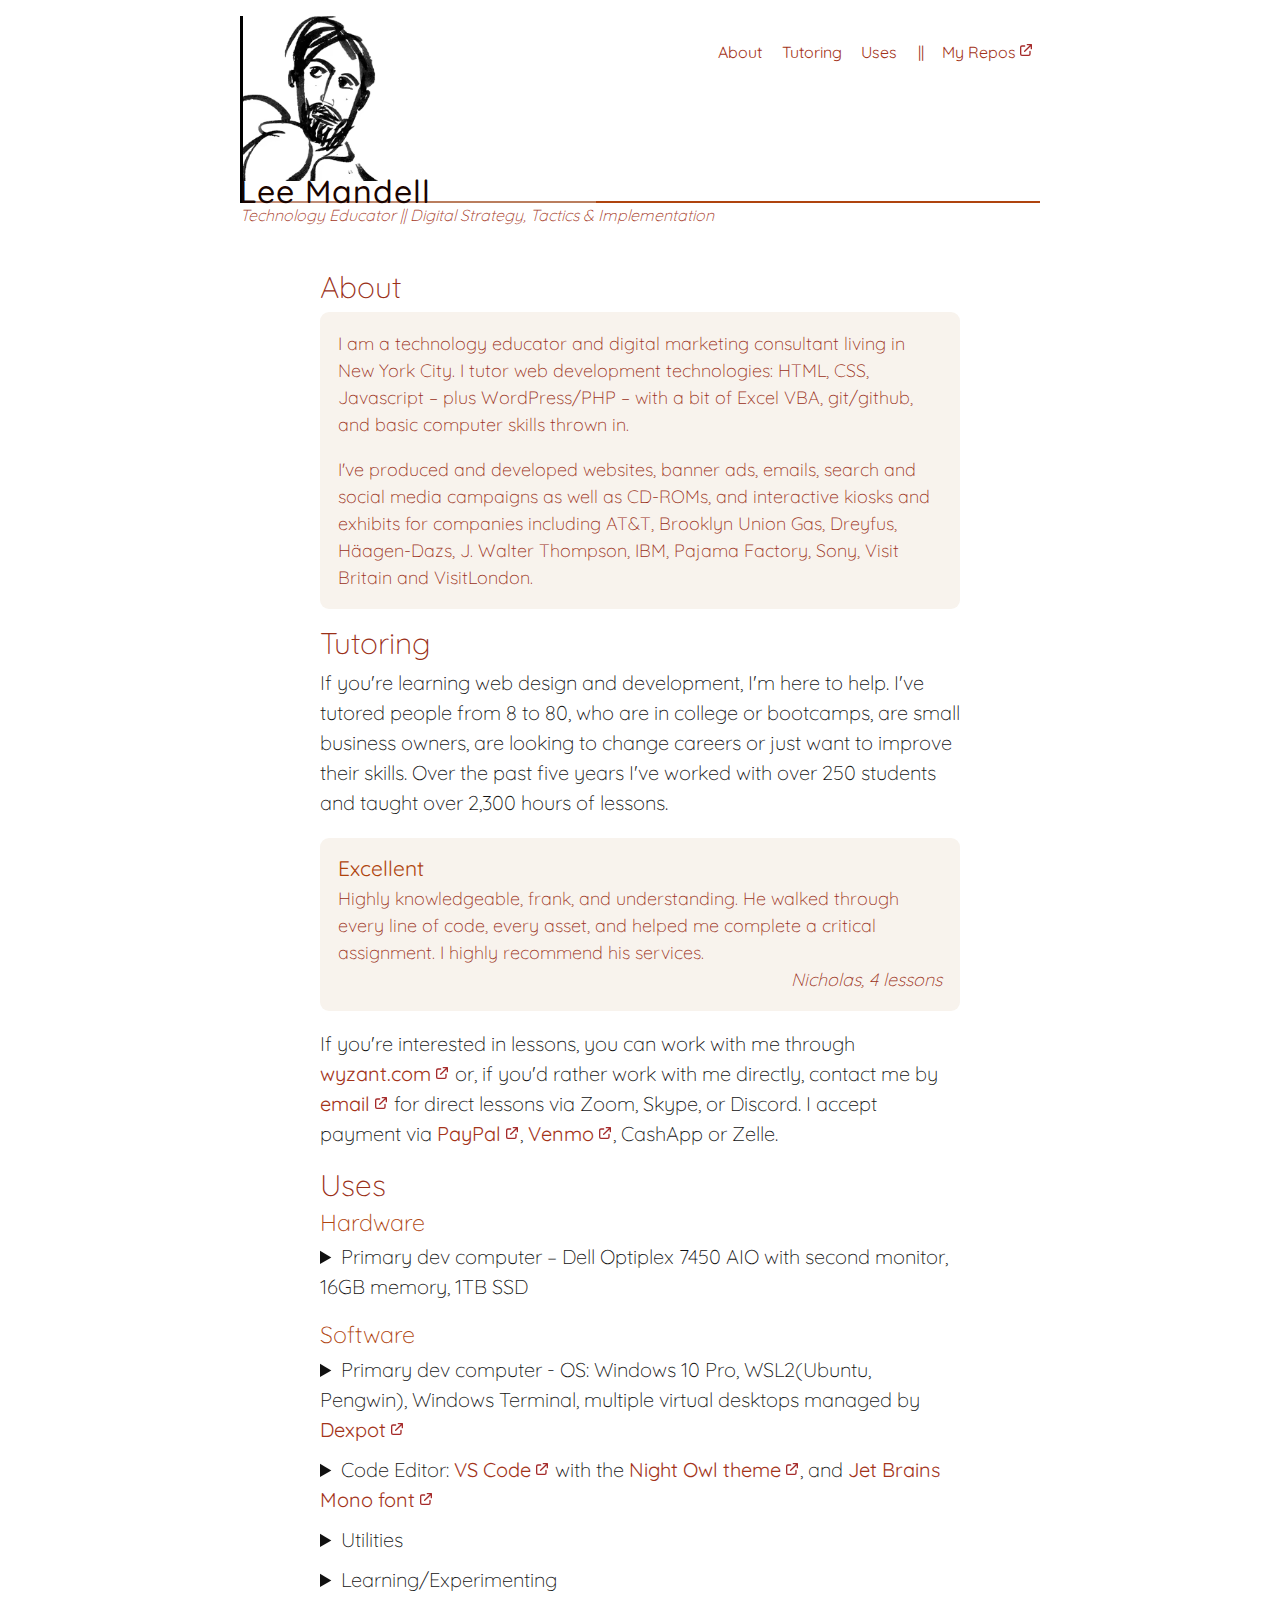
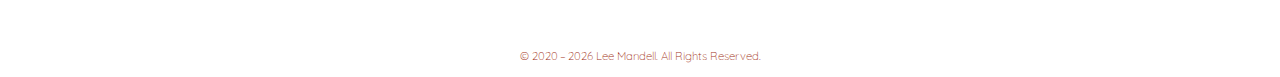
<file: index.html>
<!DOCTYPE html>
<html lang="en-US">

<head>
	<meta charset="UTF-8">
	<meta name="viewport" content="width=device-width, initial-scale=1.0">

	<title>Lee Mandell - Profile</title>
	<link rel="shortcut icon" href="favicon.ico" type="image/x-icon">
	<link rel="icon" href="favicon.ico" type="image/x-icon">

	<link rel="preconnect" href="https://fonts.gstatic.com">
	<link href="https://fonts.googleapis.com/css2?family=Quicksand:wght@300;400;500&display=swap" rel="stylesheet">
	<link rel="stylesheet" href="style.css">
	<meta name="author" content="Lee R. Mandell">
</head>

<body>

	<div id="skip-frame"><a href="#content">Skip to content</a></div>

	<div class="page-frame">

		<header class="page-header">
			<div class="branding">
				<picture>
					<source type="image/avif" srcset="img/lrm_char.avif">
					<img src="img/lrm_char.gif" alt="">
				</picture>
				<h1>Lee Mandell</h1>
			</div>

			<div class="sub-hed">
				<div class="colored-hrule" role="presentation">
					<span></span><span></span><span></span>
				</div>
				<p class="tagline">Technology Educator || Digital Strategy, Tactics & Implementation</p>
			</div>

			<h2 class="visually-hidden">Onpage and Offsite Navigation</h2>
			<nav class="nav-primary">
				<ul class="nav-frame">
					<li><a href="#lrm-about">About</a></li>
					<li><a href="#lrm-tutoring">Tutoring</a></li>
					<li><a href="#lrm-uses">Uses</a></li>
					<li><a href="https://github.com/LRMandell212" target="_blank" rel="noreferrer noopener">My Repos<span class="visually-hidden"> (opens in a new tab/window)</span></a></li>
				</ul>
			</nav>

			<hr class="no-css">
		</header>

		<div id="content" class="content-frame">

			<main>
				<section id="lrm-about">
					<h2>About</h2>

					<div class="callout">
						<p>
							I am a technology educator and digital marketing consultant living in New York City. I tutor web development technologies: HTML, CSS, Javascript &ndash; plus WordPress/PHP &ndash; with a bit of Excel VBA, git/github, and basic computer skills thrown in.
						</p>

						<p>
							I've produced and developed websites, banner ads, emails, search and social media campaigns as well as CD-ROMs, and interactive kiosks and exhibits for companies including AT&amp;T, Brooklyn Union Gas, Dreyfus, Häagen-Dazs, J.&nbsp;Walter Thompson, IBM, Pajama Factory, Sony, Visit Britain and VisitLondon.
						</p>
					</div>
				</section>

				<section id="lrm-tutoring">
					<h2>Tutoring</h2>

					<p>
						If you're learning web design and development, I'm here to help. I've tutored people from 8 to 80, who are in college or bootcamps, are small business owners, are looking to change careers or just want to improve their skills. Over the past five years I've worked with over 250 students and taught over 2,300 hours of lessons.
					</p>

					<figure class="testimonial">
						<div class="visually-hidden">Student Review</div>
						<blockquote>
							<h3><b>Excellent</b></h3>
							<p>
								Highly knowledgeable, frank, and understanding. He walked through every line of code, every asset, and helped me complete a critical assignment. I highly recommend his services.
								</p>
						</blockquote>
						<figcaption>
							<cite>Nicholas, 4 lessons</cite>
						</figcaption>
					</figure>

					<p>
						If you're interested in lessons, you can work with me through
						<a href="https://www.wyzant.com/match/tutor/86262716" target="_blank" rel="noreferrer noopener">
							wyzant.com<span class="visually-hidden"> (opens in a new tab/window)</span></a> or, if you'd rather work with me directly, contact me by <a href="mailto:tutor@theMandells.net" rel="noreferrer noopener">email<span class="visually-hidden"> (opens in a new tab/window)</span></a> for direct lessons via Zoom, Skype, or Discord. I accept payment via <a href="https://paypal.me/lrmandell" target="_blank" rel="noreferrer noopener">PayPal<span class="visually-hidden"> (opens in a new tab/window)</span></a>, <a href="https://www.venmo.com/LeeMandell" target="_blank" rel="noreferrer noopener">Venmo<span class="visually-hidden"> (opens in a new tab/window)</span></a>, CashApp or Zelle.
					</p>
				</section>

				<section id="lrm-uses">
					<h2>Uses</h2>

					<section id="lrm-hardware">
						<h3>Hardware</h3>
						<details>
							<summary>
								Primary dev computer &ndash; Dell Optiplex 7450 AIO with second monitor, 16GB memory, 1TB SSD
							</summary>
							<ul>
								<li>Primary Laptop &ndash; Lenovo X1 14", 16GB memory, 500GB SSD, plus an external 2TB SSD.</li>
								<li>(Mostly retired but not forgotten) laptop &ndash; IBM Thinkpad T40, 500GB SSD</li>
							</ul>
						</details>
					</section>

					<section id="lrm-software">
						<h3>Software</h3>
						<details>
							<summary>
								Primary dev computer - OS: Windows 10 Pro, WSL2(Ubuntu, Pengwin), Windows Terminal, multiple virtual desktops managed by <a href="https://www.dexpot.de/index.php?lang=en" target="_blank" rel="noreferrer noopener">Dexpot<span class="visually-hidden"> (opens in a new tab/window)</span></a>
							</summary>

							<p>
								WLS2 and virtual desktops have changed the way I work. WSL2 allows me to run (and learn) Linux from Windows. Managing virtual desktops with Dexpot allows me to organize my workflow around specific activities &ndash; projects, tutoring, code experiments, and life in general. This seperation allows for much better focus and fewer distractions.
							</p>
						</details>

						<details>
							<summary>
								Code Editor: <a href="https://code.visualstudio.com/Download" target="_blank" rel="noreferrer noopener">VS Code<span class="visually-hidden"> (opens in a new tab/window)</span></a> with the <a href="https://marketplace.visualstudio.com/items?itemName=sdras.night-owl" target="_blank" rel="noreferrer noopener">Night&nbsp;Owl theme<span class="visually-hidden"> (opens in a new tab/window)</span></a>, and <a href="https://www.jetbrains.com/lp/mono/ " target="_blank" rel="noreferrer noopener">Jet Brains Mono font<span class="visually-hidden"> (opens in a new tab/window)</span></a>
							</summary>

							<p>
								Lots and lots of plugins, but these are some of my favorites: <s>Beautify</s>, <a href="https://marketplace.visualstudio.com/items?itemName=ritwickdey.LiveServer" target="_blank" rel="noreferrer noopener">Live Server<span class="visually-hidden"> (opens in a new tab/window)</span></a>, <a href="https://marketplace.visualstudio.com/items?itemName=bradgashler.htmltagwrap" target="_blank" rel="noreferrer noopener">htmltagwrap<span class="visually-hidden"> (opens in a new tab/window)</span></a>, HTML End Tag Labels, Indent Rainbow, Better Comments
							</p>
						</details>

						<details>
							<summary>Utilities</summary>

							<p>
								<a href="https://www.microsoft.com/en-us/p/simplenote/9nxqq40ldw3x" target="_blank" rel="noreferrer noopener">Simplenote<span class="visually-hidden"> (opens in a new tab/window)</span></a>, <a href="https://winscp.net/eng/index.php" target="_blank" rel="noreferrer noopener">WinSCP<span class="visually-hidden"> (opens in a new tab/window)</span></a>, <a href="https://www.den4b.com/products/renamer" target="_blank" rel="noreferrer noopener">Renamer<span class="visually-hidden"> (opens in a new tab/window)</span></a>, <a href="https://www.irfanview.com/" target="_blank" rel="noreferrer noopener">IrfanView<span class="visually-hidden"> (opens in a new tab/window)</span></a>
							</p>
						</details>

						<details>
							<summary>Learning/Experimenting</summary>

							<p>
								Docker, Python, <del>Trello</del>, <del>Sticky Notes</del>,  <a href="https://freefilesync.org/" target="_blank" rel="noreferrer noopener">FreeFileSync<span class="visually-hidden"> (opens in a new tab/window)</span></a>.
							</p>
						</details>

					</section>
				</section>

			</main>
		</div>

		<footer class="page-footer">
			<hr class="no-css">
			<p class="copyright"><small> &copy; 2020<span hidden></span> Lee Mandell. All&nbsp;Rights&nbsp;Reserved.</small></p>
		</footer>

	</div>

	<script src="js/main.js"></script>

</body>

</html>
</file>
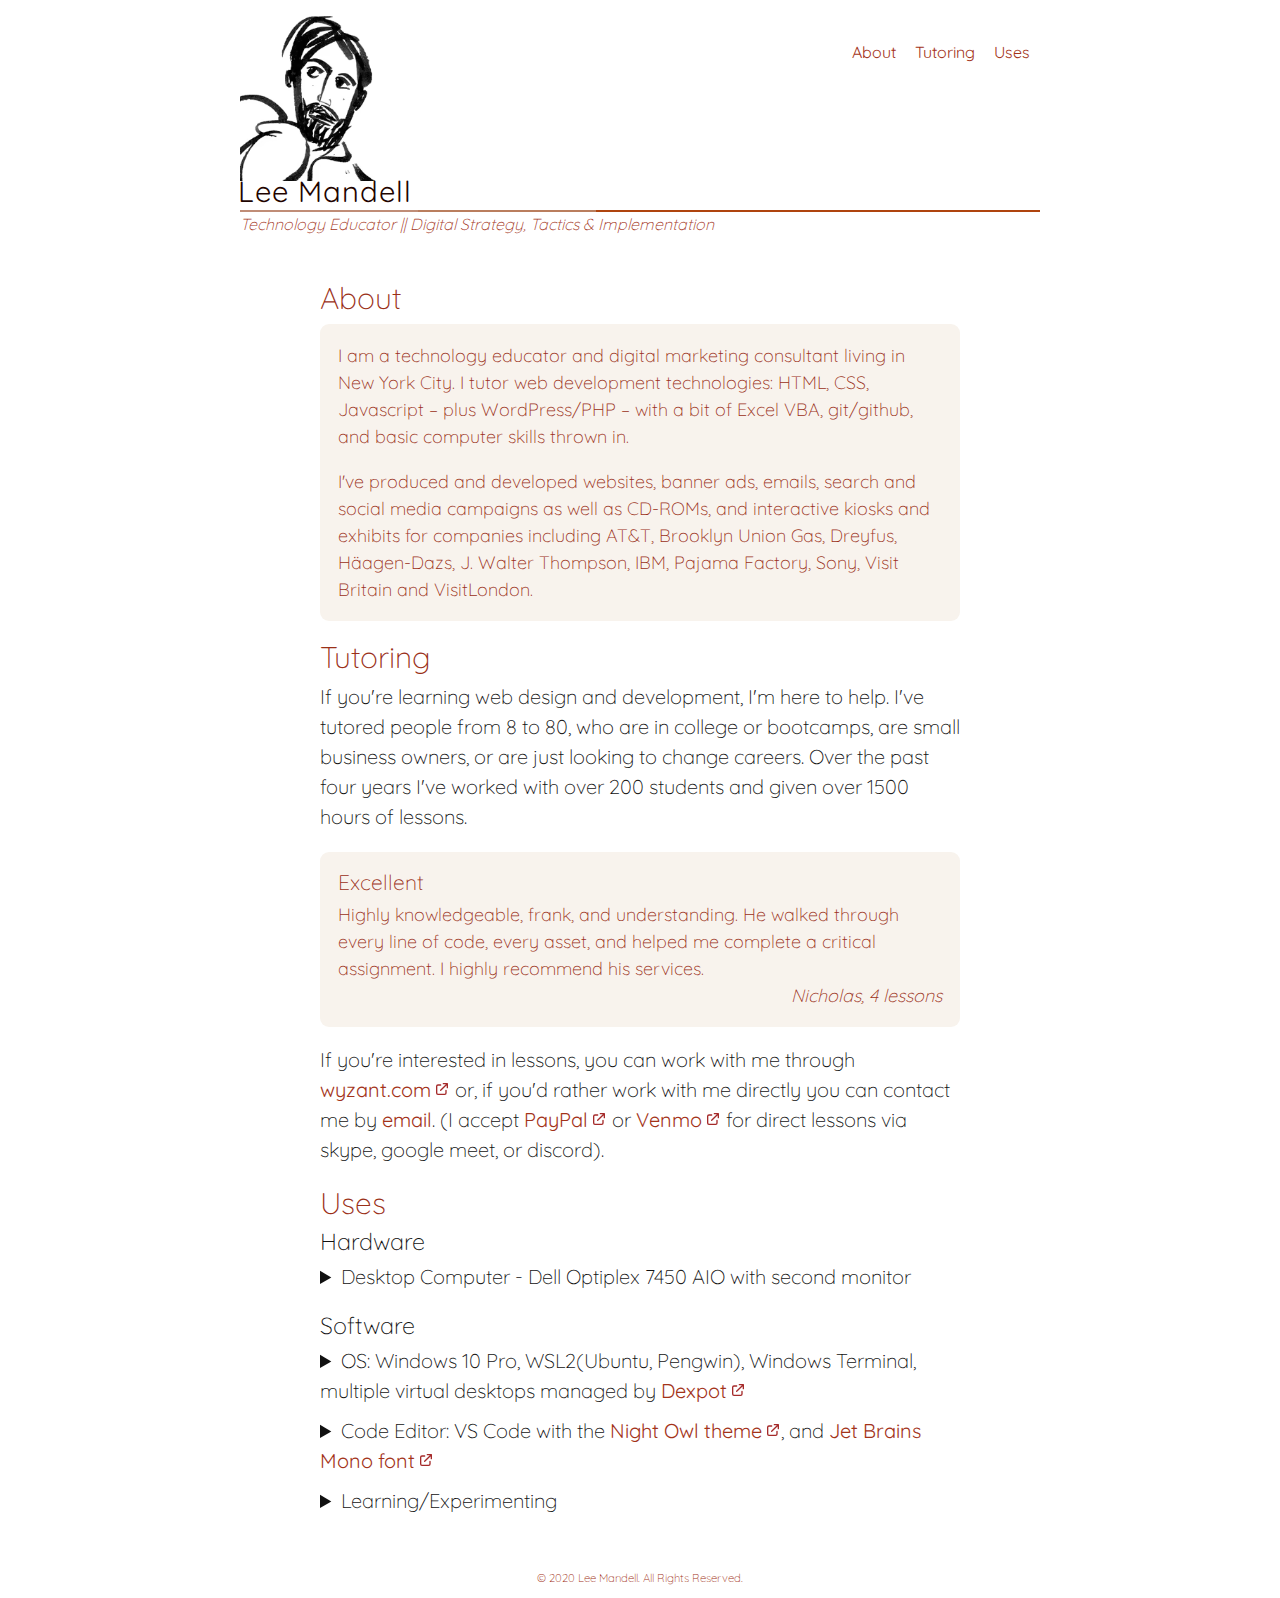
<file: public_html/index.html>
<!DOCTYPE html>
<html lang="en-US">

<head>
	<meta charset="UTF-8">
	<title>Lee Mandell - Profile</title>

	<meta name="viewport" content="width=device-width, initial-scale=1.0">
	<meta name="author" content="Lee R. Mandell">

	<link rel="preconnect" href="https://fonts.gstatic.com">
	<link href="https://fonts.googleapis.com/css2?family=Quicksand:wght@300;400;500&display=swap" rel="stylesheet">
	<link rel="stylesheet" href="style.css">

	<link rel="shortcut icon" href="favicon.ico" type="image/x-icon">
	<link rel="icon" href="favicon.ico" type="image/x-icon">
</head>

<body>

	<div id="skip-frame"><a href="#content">Skip to content</a></div>

	<div class="page-frame">

		<header class="page-header">
			<div class="branding">
				<picture>
					<source type="image/avif" srcset="img/lrm_char.avif">
					<img src="img/lrm_char.gif" alt="">
				</picture>
			</div>

			<div class="hed">
				<h1>Lee Mandell</h1>
				<div class="colored-hrule" role="presentation">
					<span></span><span></span><span></span>
				</div>
				<p class="tagline">Technology Educator || Digital Strategy, Tactics & Implementation</p>
			</div>

			<h2 class="sr-only">Menu - Sections</h2>
			<nav class="nav-primary">
				<ul class="nav-frame">
					<li><a href="#lrm-about">About</a></li>
					<li><a href="#lrm-tutoring">Tutoring</a></li>
					<li><a href="#lrm-uses">Uses</a></li>
				</ul>
			</nav>

			<hr class="no-css">
		</header>

		<div id="content" class="content-frame">

			<main>
				<section id="lrm-about">
					<h2>About</h2>

					<div class="callout">
						<p>
							I am a technology educator and digital marketing consultant living in New York City. I tutor web development technologies: HTML, CSS, Javascript &ndash; plus WordPress/PHP &ndash; with a bit of Excel VBA, git/github, and basic computer skills thrown in.
						</p>

						<p>
							I've produced and developed websites, banner ads, emails, search and social media campaigns as well as CD-ROMs, and interactive kiosks and exhibits for companies including AT&amp;T, Brooklyn Union Gas, Dreyfus, Häagen-Dazs, J.&nbsp;Walter Thompson, IBM, Pajama Factory, Sony, Visit Britain and VisitLondon.
						</p>
					</div>
				</section>

				<section id="lrm-tutoring">
					<h2>Tutoring</h2>

					<p>
						If you're learning web design and development, I'm here to help. I've tutored people from 8 to 80, who are in college or bootcamps, are small business owners, or are just looking to change careers. Over the past four years I've worked with over 200 students and given over 1500 hours of lessons.
					</p>

					<figure class="testimonial">

						<div class="sr-only">Student Review</div>
						<h3>Excellent</h3>
						<p>
							Highly knowledgeable, frank, and understanding. He walked through every line of code, every asset, and helped me complete a critical assignment. I highly recommend his services.
						</p>
						<figcaption>
							<cite>Nicholas, 4 lessons</cite>
						</figcaption>
					</figure>

					<p>
						If you're interested in lessons, you can work with me through
						<a href="https://www.wyzant.com/match/tutor/86262716" class="offsite" target="_blank" rel="noreferrer noopener">wyzant.com<span class="sr-only"> (opens in a new window)</a> or, if you'd rather work with me directly you can contact me by <a href="mailto:tutor@theMandells.net" rel="noreferrer noopener">email<span class="sr-only"> (opens in a new window)</a>. (I accept <a href="https://paypal.me/lrmandell" class="offsite" target="_blank" rel="noreferrer noopener">PayPal<span class="sr-only"> (opens in a new window)</a> or <a href="https://www.venmo.com/LeeMandell" class="offsite" target="_blank" rel="noreferrer noopener">Venmo<span class="sr-only"> (opens in a new window)</a> for direct lessons via skype, google meet, or discord).
					</p>
				</section>

				<section id="lrm-uses">
					<h2>Uses</h2>

					<section id="lrm-hardware">
						<h3>Hardware</h3>
						<details>
							<summary>Desktop Computer - Dell Optiplex 7450 AIO with second monitor
							</summary>
						</details>
					</section>

					<section id="lrm-software">

						<h3>Software</h3>
						<details>
							<summary>OS: Windows 10 Pro, WSL2(Ubuntu, Pengwin), Windows Terminal, multiple virtual desktops managed by <a href="https://www.dexpot.de/index.php?lang=en" class="offsite" target="_blank" rel="noreferrer noopener">Dexpot<span class="sr-only"> (opens in a new window)</span></a>
							</summary>

							<p>WLS2 and virtual desktops have been changed the way I work. WSL2 allows me to run (and learn) Linux from Windows. Virtual desktops allow me to organize my workflow around my personal life, tutoring, individual projects, and a &ldquo;coding&rdquo;. This seperation allows for much better focus and fewer distractions.</p>
						</details>

						<details>
							<summary>Code Editor: VS Code with the <a href="https://marketplace.visualstudio.com/items?itemName=sdras.night-owl" class="offsite" target="_blank" rel="noreferrer noopener">Night&nbsp;Owl theme<span class="sr-only"> (opens in a new window)</a>, and <a href="https://www.jetbrains.com/lp/mono/ " class="offsite" target="_blank" rel="noreferrer noopener">Jet Brains Mono font<span class="sr-only"> (opens in a new window)</a>
							</summary>

							<p>Lots and lots of plugins, but the three that I think are essential: <a href="https://marketplace.visualstudio.com/items?itemname=hookyqr.beautify" class="offsite" target="_blank" rel="noreferrer noopener">Beautify<span class="sr-only"> (opens in a new window)</a>, <a href="https://marketplace.visualstudio.com/items?itemName=bradgashler.htmltagwrap" class="offsite" target="_blank" rel="noreferrer noopener">htmltagwrap<span class="sr-only"> (opens in a new window)</a>, <a href="https://marketplace.visualstudio.com/items?itemName=ritwickdey.LiveServer" class="offsite" target="_blank" rel="noreferrer noopener">Live Server<span class="sr-only"> (opens in a new window)</a>.</p>
						</details>

						<details>
							<summary>Learning/Experimenting</summary>

							<p>Docker, Python, <s>Trello</s>, <s>Sticky Notes</s>, <a href="https://www.microsoft.com/en-us/p/simplenote/9nxqq40ldw3x"class="offsite" target="_blank" rel="noreferrer noopener">Simplenote</a></p>
						</details>

					</section>
				</section>

			</main>
		</div>

		<footer class="page-footer">
			<hr class="no-css">
			<p><small> &copy; 2020 Lee Mandell. All Rights Reserved.</small></p>
		</footer>

	</div>

	<!-- <script src="js/main.js"></script> -->

</body>

</html>
</file>
<file: style.css>
/*
* Project Name: Github Profile -
* Author: Lee Mandell
*/

/*
Table of Contents
  =01 Reset/Global Defaults
  =02 Typography
  =03 Nav
  =04 Layout
*/

/***** =01 Reset/Global Defaults *****/
/* Global vars */
:root {
	--clr-text-primary: hsl(10, 100%, 5%);
	--clr-text-secondary: hsl(11, 73%, 35%);
	--clr-text-secondary-translucent: hsl(11, 73%, 35%, 0.7);
	--clr-link: hsl(11, 73%, 37%);
	--clr-hrule1: hsl(18, 37%, 61%);
	--clr-hrule2: hsl(21, 40%, 55%);
	--clr-hrule3: hsl(20, 85%, 37%);
}

/*
	This reset is based on: https://hankchizljaw.com/wrote/a-modern-css-reset/
	& influenced by remedies.css
*/
/* #region */

/* Box sizing rules */
*,
*::before,
*::after {
	box-sizing: border-box;
}

/* Remove default padding */
ul[class],
ol[class] {
	padding: 0;
}

/* Remove default margin */
body,
h1,
h2,
h3,
h4,
h5,
h6,
/* Added h5 and h6 for completeness  */
p,
ul[class],
ol[class],
li,
figure,
figcaption,
blockquote,
dl,
dd {
	margin: 0;
}

/* Set core body defaults */
body {
	min-height: 100vh;
	scroll-behavior: smooth;
	text-rendering: optimizeSpeed;
}

/* Remove list styles on ul, ol elements with a class attribute */
ul[class],
ol[class] {
	list-style: none;
}

/*
	Make images easier to work with
	Removed because its handled below in the remedies section
*/

/* Inherit fonts for inputs and buttons */
input,
button,
textarea,
select {
	font: inherit;
}

/*
	Remove all animations and transitions for people that prefer not to see them
	NOTE: this doesn't turn-off the animation, just makes it really, really fast.
 */
@media (prefers-reduced-motion: reduce) {
	* {
		transition-duration: 0.01ms !important;
		animation-duration: 0.01ms !important;
		animation-iteration-count: 1 !important;

		scroll-behavior: auto !important;
	}
}

/* #endregion */
/* end of Andy Bell modern reset */

/*  from remedies.css (partial) */
/* #region */
/*
* 1. Solid, thin horizontal rules
* 2. Remove Firefox `color: gray`
* 3. Remove default `1px` height, and common `overflow: hidden`
*/
hr {
	border-style: solid;
	border-width: 1px 0 0;
	color: inherit;
	height: 0;
	overflow: visible;
}

/* Embedded Elements
********************/

/*
* 1. Block display is usually what we want
* 2. Remove strange space-below when inline
* 3. Responsive by default
*/
img,
svg,
video,
canvas,
audio,
iframe,
embed,
object {
	display: block;
	line-height: 0.1;
	max-width: 100%;
}

/*
* Maintain intrinsic aspect ratios when `max-width` is applied
* (iframe, embed, and object have no intrinsic ratio, set height explicitly)
*/
img,
svg,
video,
canvas {
	height: auto;
}

/*
* There is no good reason elements default to 300px,
* and audio files are unlikely to come with a width attribute
*/
audio {
	width: 100%;
}

/* Old Browsers
***************/

/* Remove the border on images inside links in IE 10 and earlier */
img {
	border-style: none;
}

/* Hide the overflow in IE 10 and earlier */
svg {
	overflow: hidden;
}

/* Default block display on HTML5 elements */
article,
aside,
figcaption,
figure,
footer,
header,
hgroup,
main,
nav,
section {
	display: block;
}

/*
* 1. Add the correct box sizing in IE 10
* 2. Remove the padding in IE 10
*/
[type='checkbox'],
[type='radio'] {
	box-sizing: border-box;
	padding: 0;
}

/* #endregion */

a img {
	display: inline;
}

p,
ul,
ol {
	margin-bottom: 1em;
}

/* From: https://css-tricks.com/two-issues-styling-the-details-element-and-how-to-solve-them/ */
details summary {
	cursor: pointer;
}

details summary>* {
	display: inline;
}

/* Helper classes */
/* #region */
:is(a, button, input, textarea, summary) {
  --outline-size: max(2px, 0.08em);
  --outline-style: solid;
  --outline-color: currentColor;
}

:is(a, button, input, textarea, summary):focus {
  outline: var(--outline-size) var(--outline-style) var(--outline-color);
  outline-offset: var(--outline-offset, var(--outline-size));
}

:is(a, button, input, textarea, summary):focus-visible {
  outline: var(--outline-size) var(--outline-style) var(--outline-color);
  outline-offset: var(--outline-offset, var(--outline-size));
}

:is(a, button, input, textarea, summary):focus:not(:focus-visible) {
  outline: none;
}

.me-hide {
	display: none;
}

.no-css {
	display: none;
}
a[rel="noreferrer noopener"]::after {
	content: url('data:image/svg+xml; utf8, <svg width="1em" height="1em" class="icon-svg" fill="none" stroke="brown" viewBox="0 0 24 24" xmlns="http://www.w3.org/2000/svg" role="img" aria-labelledby="title desc"> <title>External link icon</title> <desc id="desc">box with an arrow pointing to the upper right</desc> <path id="icon-ext-link" stroke-linecap="round" stroke-linejoin="round" stroke-width="2" d="M10 6H6a2 2 0 00-2 2v10a2 2 0 002 2h10a2 2 0 002-2v-4M14 4h6m0 0v6m0-6L10 14" /></svg>');
	margin-left: 0.15em;
	white-space: nowrap;
}

#skip-frame {
	display: flex;
}

#skip-frame a {
	display: block;
	position: absolute;
	right: 0;
	top: -5rem;
	padding: 0.5rem 1rem 1rem;
	font-size: 90%;
	font-weight: bold;
	color: white;
	background-color: var(--clr-text-secondary-translucent);
	border-color:  var(--clr-text-secondary);
	border-radius: 0 0 16px 16px;
	z-index: 1;
	transition: top 300ms ease-in-out;
}

#skip-frame a:focus {
	top: 0;
	transition: top 300ms ease-in-out;
	border-color:  var(--clr-text-secondary);
}

a span.visually-hidden {
	display: none;
}

.visually-hidden {
	clip: rect(0, 0, 0, 0);
	clip-path: inset(100%);
	height: 1px;
	overflow: hidden;
	position: absolute;
	white-space: nowrap;
	width: 1px;
}

/* #endregion */

/***** =02 Typography *****/
/* #region */
html {
	overflow-y: scroll;
	color: #222;
	color: var(--clr-text-primary);
	font-size: 100%;
	font-family: sans-serif;
	line-height: 1.2;
}

body {
	font-size: 1rem;
	/* font-family: -apple-system, BlinkMacSystemFont, "Segoe UI", Roboto, "Helvetica Neue", Arial, Noto Sans, sans-serif, "Apple Color Emoji", "Segoe UI Emoji", "Segoe UI Symbol", "Noto Color Emoji"; */
	font-family: 'Quicksand', sans-serif;
	font-weight: 300;
	line-height: 1.5;
}

h1,
h2,
h3,
h4,
h5,
h6 {
	margin-bottom: 0.25em;
	font-weight: 200;
	line-height: 1.2;
	line-height: calc( 0.2rem + 1em);
}

.branding h1 {
	margin: -2px 0 0 -4px;
	font-size: 2em;
	font-weight: 500;
	line-height: .75;
	letter-spacing: 1px;
}

.sub-hed {
	margin-top: -6px;
	z-index: -1;
}

.sub-hed .tagline {
	font-size: 65%;
	font-size: clamp(0.65em, 3vw, 1em);
	font-style: italic;
	margin-bottom: 0;
}

.tagline {
	color: hsl(11, 73%, 37%);
}

h2 {
	font-size: 2em;
	font-weight: 200;
	color: var(--clr-text-secondary);
}

h3 {
	color: var(--clr-hrule3);
}

h4 {
	font-weight: normal;
}

/* From Adam Argyle - https://twitter.com/argyleink/status/1316143837903896577 */
:is(h1, h2, h3, h4, h5, h6).tight {
	margin-block: 0;
}

a {
	font-weight: 400;
	color: var(--clr-link);
	text-decoration: none;
}

a .icon-svg {
	color: var(--clr-link);
}

a:hover {
	text-decoration: underline;
}

.content-frame {
	font-weight: 300;
	font-size: 1.25em;
	color: #111;
}

.callout,
.testimonial {
	font-size: 90%;
	color: var(--clr-text-secondary);
}

main details p {
	margin-top: 0.5rm;
	padding: 0.75em;
	font-size: .875em;
}

main details {
	margin-bottom: 0.5em;
}

main details li {
	line-height: 1.35;
	padding-bottom: 0.5em;
}
.page-footer {
	font-size: 85%;
	color: hsl(11, 73%, 37%);
	line-height: 1.1;
	text-align: center;
}

@media screen and (min-width: 37.5em) {
	.barnding h1 {
		margin: -4px 0 0 -2px;
		font-size: 1.5em;
		font-size: clamp(1.25em, 3.25vw, 1.825em);
		letter-spacing: 1px;
		transition: font-size 0.25s ease;
	}

	h2 {
		font-size: 1.5em;
	}
}

/* #endregion */

/***** =03 Navigation *****/
/* #region */
.nav-primary {
	grid-row: 1;
	grid-column: 2;
	margin-top: 1.5em;
	margin-right: 4vw;
	font-weight: 400;
	text-align: right;
}

.nav-primary .nav-frame {
	height: 100%;
	display: flex;
	flex-direction: column;
}

.nav-primary li {
	margin-bottom: 0.5em;
}

.nav-primary li:last-child {
	border-top: 2px dotted var(--clr-text-secondary) ;
	margin-top: 0.75em;
	padding-top: 0.75em;
}

.nav-primary a {
	padding: 0.25em 0.35em;
}

@media screen and (min-width: 37.5em) {
	.nav-primary {
		margin-right: 0;
	}

	.nav-primary .nav-frame {
		flex-direction: row;
	}

	.nav-primary li {
		padding: 0 0.25em;

	}

	.nav-primary li:last-child {
		margin-top: 0;
		padding: unset;
		border: none;
	}

	.nav-primary li:last-child::before {
		content: "||";
		color: var(--clr-text-secondary);
		margin: 0 0.75em;
	}
}

/* #endregion */

/***** =04 Layout *****/
/* #region */
.page-frame {
	width: 100%;
	max-width: 800px;
	margin: 0 auto;
}

.page-header {
	margin-bottom: 0.25em;
	padding-top: 1em;
	display: grid;
	grid-template-columns: 1fr max-content;
	display: -ms-grid;
	-ms-grid-columns: 1fr max-content;
}

.branding {
	border-left: 3px solid black;
}

.sub-hed {
	grid-column: 1 / -1;
	grid-row: auto;
}

.colored-hrule {
	height: 2px;
	margin-top: 0.25em;
	background-color: hsl(20, 85%, 37%);
	display: grid;
	grid-template-columns: 22.25% 22.25% auto;
}

.colored-hrule span:first-child {
	background-color: hsl(18, 37%, 61%);
}

.colored-hrule span:nth-child(2) {
	background-color: hsl(21, 40%, 55%);
}

.content-frame {
	padding: 2em 6vw 1em;
	transition: padding 0.35s ease-in;
}

section section {
	margin-bottom: 1em;
}

.callout,
.testimonial {
	margin-bottom: 1em;
	padding: 1em;
	background-color: hsl(33, 45%, 95%);
	border-radius: 0.5em;
}

.testimonial p:last-of-type,
.callout p:last-child {
	margin-bottom: 0;
}

.testimonial figcaption {
	text-align: right;
}

.page-footer {
	margin-top: 1em;
}


@media screen and (min-width: 37.5em) {
	.branding img {
		width: 15vw;
		max-width: 135px;
	}
}

@media screen and (min-width: 50em) {
	.content-frame {
		padding: 2em 4em 1em;
		transition: padding 0.35s ease-in;
	}
}
/* #endregion */
</file>
<file: public_html/style.css>
/*
* Project Name: Github Profile -
* Author: Lee Mandell
*/

/*
Table of Contents
  =01 Reset/Global Defaults
  =02 Typography
  =03 Nav
  =04 Layout
*/

/***** =01 Reset/Global Defaults *****/

/* Global vars */
:root {
	--clr-text-primary: hsl(8, 100%, 6%);
	--clr-text-secondary: hsl(11, 73%, 35%);
	--clr-link: hsl(11, 73%, 37%);
	--clr-hrule1: hsl(18, 37%, 61%);
	--clr-hrule2: hsl(21, 40%, 55%);
	--clr-hrule3: hsl(20, 85%, 37%);
}

/*
	This reset is based on: https://hankchizljaw.com/wrote/a-modern-css-reset/
	& influenced by remedies.css
*/
/* #region */

/* Box sizing rules */
*,
*::before,
*::after {
	box-sizing: border-box;
}

/* Remove default padding */
ul[class],
ol[class] {
	padding: 0;
}

/* Remove default margin */
body,
h1,
h2,
h3,
h4,
h5,
h6,
/* Added h5 and h6 for completeness  */
p,
ul[class],
ol[class],
li,
figure,
figcaption,
blockquote,
dl,
dd {
	margin: 0;
}

/* Set core body defaults */
body {
	min-height: 100vh;
	scroll-behavior: smooth;
	text-rendering: optimizeSpeed;
}

/* Remove list styles on ul, ol elements with a class attribute */
ul[class],
ol[class] {
	list-style: none;
}

/*
	Make images easier to work with
	Removed because its handled below in the remedies section
*/

/* Inherit fonts for inputs and buttons */
input,
button,
textarea,
select {
	font: inherit;
}

/*
	Remove all animations and transitions for people that prefer not to see them
	NOTE: this doesn't turn-off the animation, just makes it really, really fast.
 */
@media (prefers-reduced-motion: reduce) {
	* {
		transition-duration: 0.01ms !important;
		animation-duration: 0.01ms !important;
		animation-iteration-count: 1 !important;

		scroll-behavior: auto !important;
	}
}

/* #endregion */
/* end of Andy Bell modern reset */

/*  from remedies.css (partial) */
/* #region */
/*
* 1. Solid, thin horizontal rules
* 2. Remove Firefox `color: gray`
* 3. Remove default `1px` height, and common `overflow: hidden`
*/
hr {
	border-style: solid;
	border-width: 1px 0 0;
	color: inherit;
	height: 0;
	overflow: visible;
}

/* Embedded Elements
********************/

/*
* 1. Block display is usually what we want
* 2. Remove strange space-below when inline
* 3. Responsive by default
*/
img,
svg,
video,
canvas,
audio,
iframe,
embed,
object {
	display: block;
	line-height: 0.1;
	max-width: 100%;
}

/*
* Maintain intrinsic aspect ratios when `max-width` is applied
* (iframe, embed, and object have no intrinsic ratio, set height explicitly)
*/
img,
svg,
video,
canvas {
	height: auto;
}

/*
* There is no good reason elements default to 300px,
* and audio files are unlikely to come with a width attribute
*/
audio {
	width: 100%;
}

/* Old Browsers
***************/

/* Remove the border on images inside links in IE 10 and earlier */
img {
	border-style: none;
}

/* Hide the overflow in IE 10 and earlier */
svg {
	overflow: hidden;
}

/* Default block display on HTML5 elements */
article,
aside,
figcaption,
figure,
footer,
header,
hgroup,
main,
nav,
section {
	display: block;
}

/*
* 1. Add the correct box sizing in IE 10
* 2. Remove the padding in IE 10
*/
[type='checkbox'],
[type='radio'] {
	box-sizing: border-box;
	padding: 0;
}

/* #endregion */

a img {
	display: inline;
}

p,
ul,
ol {
	margin-bottom: 1em;
}

/* Helper classes */
/* #region */
/* From: Lea Verou - https://twitter.com/LeaVerou/status/1045768279753666562
		Gets rid of the annoying outline for mouse users but preserves it for keyboard users,
		and is ignored by browsers that don’t support :focus-visible.
*/
:focus:not(:focus-visible) {
	outline: none
}

.me-hide {
	display: none;
}

.no-css {
	display: none;
}

.offsite::after {
	content: url('data:image/svg+xml; utf8, <svg width="1em" height="1em" class="icon-svg" fill="none" stroke="brown" viewBox="0 0 24 24" xmlns="http://www.w3.org/2000/svg" role="img" aria-labelledby="title desc"> <title>External link icon</title> <desc id="desc">box with an arrow pointing to the upper right</desc> <path id="icon-ext-link" stroke-linecap="round" stroke-linejoin="round" stroke-width="2" d="M10 6H6a2 2 0 00-2 2v10a2 2 0 002 2h10a2 2 0 002-2v-4M14 4h6m0 0v6m0-6L10 14" /></svg>');
	margin-left: 0.15em;
	white-space: nowrap;
}

#skip-frame {
	display: flex;
}

#skip-frame a {
	display: block;
	position: absolute;
	right: 0;
	top: -5rem;
	padding: 0.5rem 1rem 1rem;
	font-size: 90%;
	font-weight: bold;
	color: white;
	background: var(--clr-text-secondary);
	border-radius: 0 0 16px 16px;
	z-index: 1;
	transition: top 300ms ease-in-out;
}

#skip-frame a:focus {
	top: 0;
	transition: top 300ms ease-in-out;
}

a span.sr-only {
	display: none;
}

a:focus span {
	display: inline;
}

.sr-only {
	clip: rect(0, 0, 0, 0);
	clip-path: inset(100%);
	height: 1px;
	overflow: hidden;
	position: absolute;
	white-space: nowrap;
	width: 1px;
}

/* #endregion */

/***** =02 Typography *****/
/* #region */
html {
	overflow-y: scroll;
	color: #222;
	color: var(--clr-text-primary);
	font-size: 100%;
	font-family: sans-serif;
	line-height: 1.2;
	/* remedies.css */
	line-sizing: normal;
}

body {
	font-size: 1rem;
	font-family: -apple-system, BlinkMacSystemFont, "Segoe UI", Roboto, "Helvetica Neue", Arial, Noto Sans, sans-serif, "Apple Color Emoji", "Segoe UI Emoji", "Segoe UI Symbol", "Noto Color Emoji";
	font-family: 'Quicksand', sans-serif;
	font-weight: 300;
	line-height: 1.5;
}

h1,
h2,
h3,
h4,
h5,
h6 {
	margin-bottom: 0.25em;
	font-weight: 200;
	line-height: 1.2;
}

.hed h1 {
	margin: -8px 0 0 -4px;
	font-size: 2.5em;
	font-weight: 400;
	line-height: 1;
	letter-spacing: 2px;
}

.hed .tagline {
	font-size: 65%;
	font-size: clamp(0.65em, 3vw, 1em);
	font-style: italic;
	margin-bottom: 0;
}

.tagline {
	color: hsl(11, 73%, 37%);
}

h2 {
	font-size: 2em;
	color: var(--clr-text-secondary);
}

h4 {
	font-weight: normal;
}

/* From Adam Argyle - https://twitter.com/argyleink/status/1316143837903896577 */
:is(h1, h2, h3, h4, h5, h6).tight {
	margin-block: 0;
}

a {
	font-weight: 400;
	color: var(--clr-link);
	text-decoration: none;
}

a .icon-svg {
	color: var(--clr-link);
}

a:hover {
	text-decoration: underline;
}

.content-frame {
	font-weight: 300;
	font-size: 1.25em;
	color: #111;
}

.callout,
.testimonial {
	font-size: 90%;
	color: var(--clr-text-secondary);
}

main details p {
	margin-top: 0.5rm;
	padding: 0.75em;
	font-size: .875em;
}

main details {
	margin-bottom: 0.5em;
}

.page-footer {
	font-size: 85%;
	color: hsl(11, 73%, 37%);
	line-height: 1.1;
	text-align: center;
}

@media screen and (min-width: 37.5em) {
	.hed h1 {
		margin: -4px 0 0 -2px;
		font-size: 1.5em;
		font-size: clamp(1.25em, 3.25vw, 1.825em);
		letter-spacing: 1px;
		transition: font-size 0.25s ease;
	}

	h2 {
		font-size: 1.5em;
	}
}

/* #endregion */

/***** =03 Navigation *****/
/* #region */
.nav-primary {
	grid-row: 1;
	grid-column: 2;
	margin-top: 1.5em;
	margin-right: 4vw;
	font-weight: 400;
	text-align: right;
}

.nav-primary li {
	margin-bottom: 0.5em;
}

.nav-primary a {
	padding: 0.25em 0.35em;
}

@media screen and (min-width: 37.5em) {
	.nav-primary {
		margin-right: 0;
	}

	.nav-primary .nav-frame {
		display: flex;
	}

	.nav-primary li {
		padding: 0 0.25em;

	}
}

/* #endregion */

/***** =04 Layout *****/

.page-frame {
	width: 100%;
	max-width: 800px;
	margin: 0 auto;
}

.page-header {
	margin-bottom: 0.25em;
	padding-top: 1em;
	display: grid;
	grid-template-columns: 1fr max-content;
	display: -ms-grid;
	-ms-grid-columns: 1fr max-content;
}

.hed {
	grid-column: 1 / -1;
	grid-row: auto;
}

.colored-hrule {
	height: 2px;
	margin-top: 0.25em;
	background-color: hsl(20, 85%, 37%);
	display: grid;
	grid-template-columns: 22.25% 22.25% auto;
}

.colored-hrule span:first-child {
	background-color: hsl(18, 37%, 61%);
}

.colored-hrule span:nth-child(2) {
	background-color: hsl(21, 40%, 55%);
}

.content-frame {
	padding: 2em 6vw 1em;
	transition: padding 0.35s ease-in;
}

section section {
	margin-bottom: 1em;
}

.callout,
.testimonial {
	margin-bottom: 1em;
	padding: 1em;
	background-color: hsl(33, 45%, 95%);
	border-radius: 0.5em;
}

.testimonial p:last-of-type,
.callout p:last-child {
	margin-bottom: 0;
}

.testimonial figcaption {
	text-align: right;
}

.page-footer {
	margin-top: 1em;
}


@media screen and (min-width: 37.5em) {
	.branding img {
		width: 15vw;
		max-width: 135px;
	}
}

@media screen and (min-width: 50em) {
	.content-frame {
		padding: 2em 4em 1em;
		transition: padding 0.35s ease-in;
	}
}
</file>
